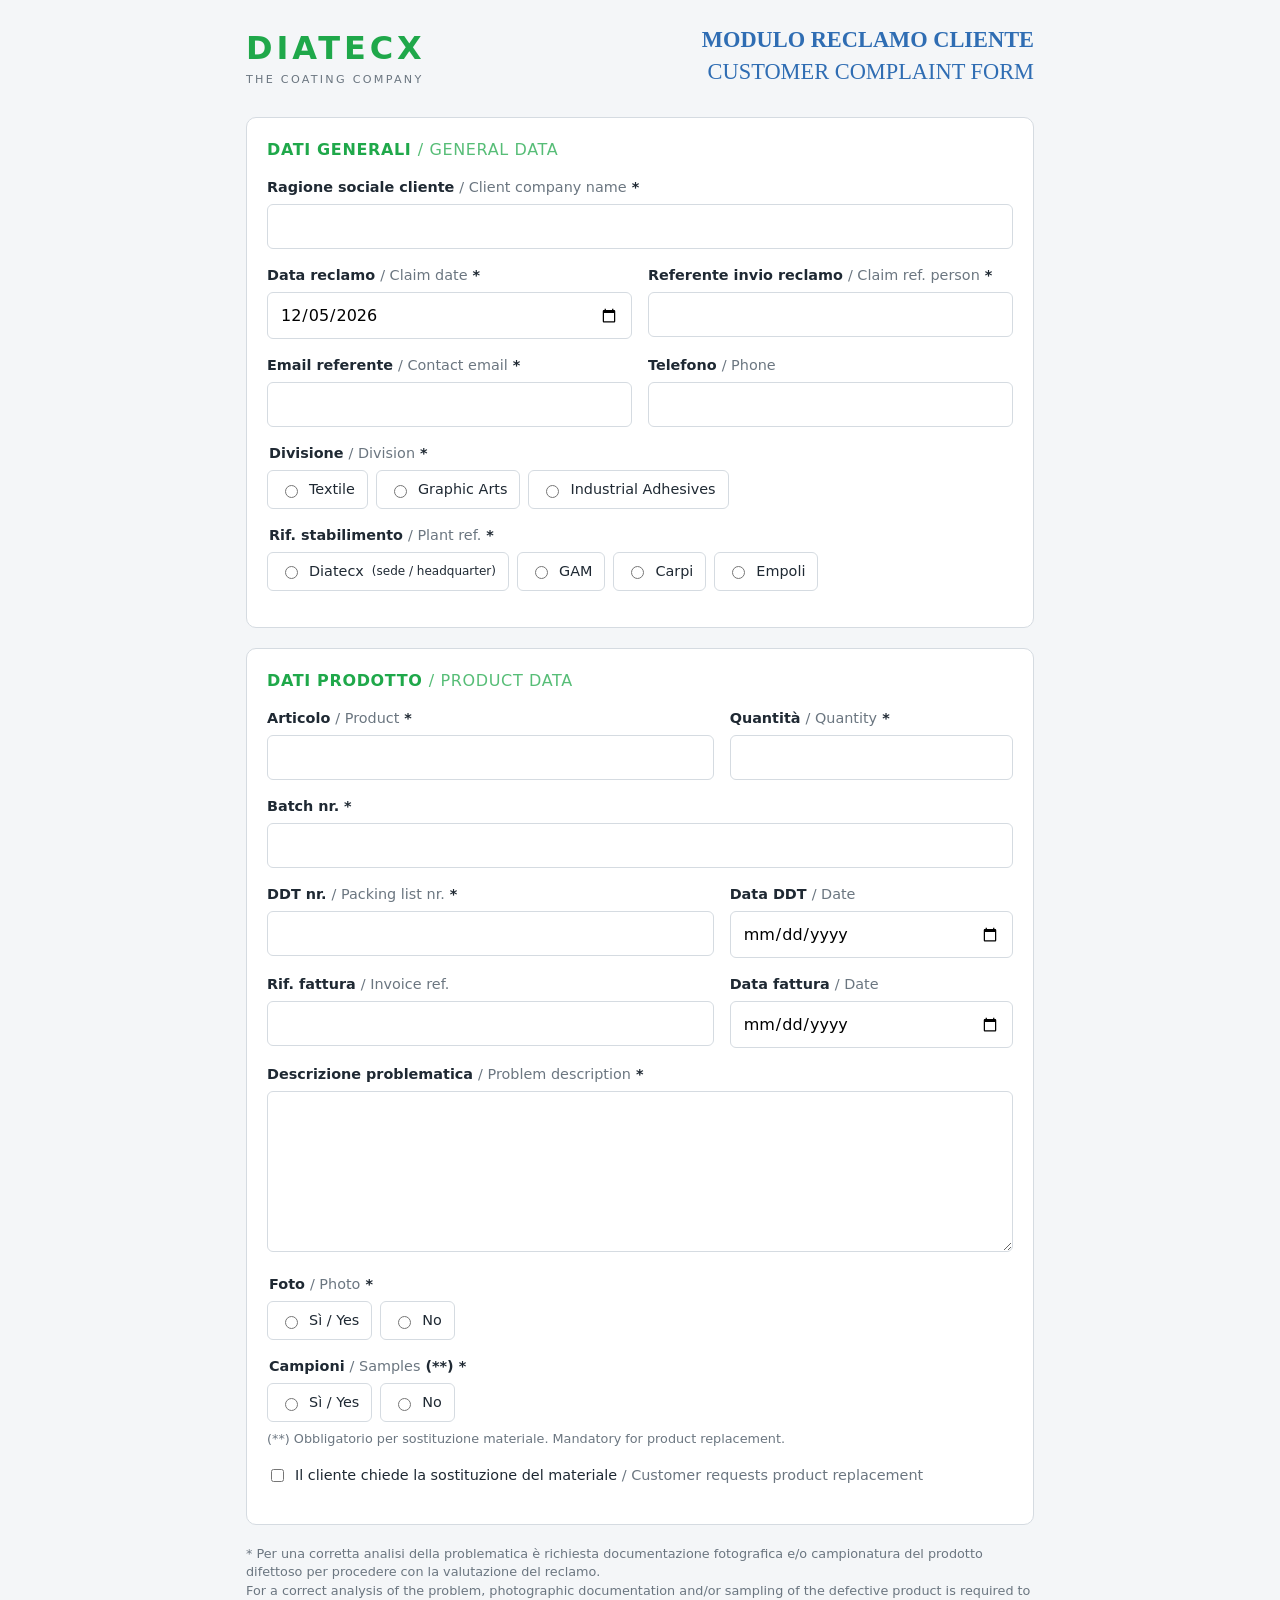
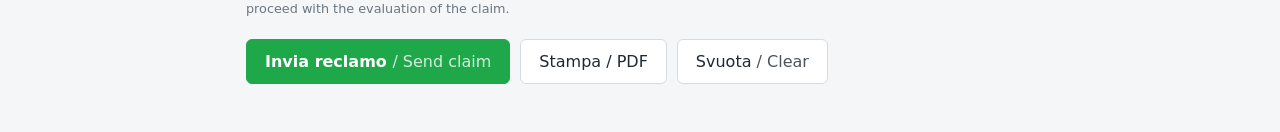
<file: index.html>
<!doctype html>
<html lang="it">
<head>
  <meta charset="utf-8">
  <meta name="viewport" content="width=device-width, initial-scale=1">
  <title>Modulo Reclamo Cliente – Diatecx</title>
  <link rel="stylesheet" href="style.css">
</head>
<body>
  <header class="page-header">
    <div class="brand">
      <span class="brand-name">DIATECX</span>
      <span class="brand-tag">THE COATING COMPANY</span>
    </div>
    <h1>
      Modulo reclamo cliente
      <span class="en">Customer complaint form</span>
    </h1>
  </header>

  <main>
    <form id="claim-form" novalidate>
      <input type="text" name="_honey" class="honeypot" tabindex="-1" autocomplete="off" aria-hidden="true">

      <section>
        <h2>Dati generali <span class="en">/ General data</span></h2>

        <div class="field">
          <label for="company">Ragione sociale cliente <span class="en">/ Client company name</span> *</label>
          <input id="company" name="Ragione sociale" type="text" required autocomplete="organization">
        </div>

        <div class="row">
          <div class="field">
            <label for="claimDate">Data reclamo <span class="en">/ Claim date</span> *</label>
            <input id="claimDate" name="Data reclamo" type="date" required>
          </div>
          <div class="field">
            <label for="contact">Referente invio reclamo <span class="en">/ Claim ref. person</span> *</label>
            <input id="contact" name="Referente" type="text" required autocomplete="name">
          </div>
        </div>

        <div class="row">
          <div class="field">
            <label for="email">Email referente <span class="en">/ Contact email</span> *</label>
            <input id="email" name="email" type="email" required autocomplete="email">
          </div>
          <div class="field">
            <label for="phone">Telefono <span class="en">/ Phone</span></label>
            <input id="phone" name="Telefono" type="tel" autocomplete="tel">
          </div>
        </div>

        <fieldset class="field">
          <legend>Divisione <span class="en">/ Division</span> *</legend>
          <div class="choices">
            <label><input type="radio" name="Divisione" value="Textile" required> Textile</label>
            <label><input type="radio" name="Divisione" value="Graphic Arts"> Graphic Arts</label>
            <label><input type="radio" name="Divisione" value="Industrial Adhesives"> Industrial Adhesives</label>
          </div>
        </fieldset>

        <fieldset class="field">
          <legend>Rif. stabilimento <span class="en">/ Plant ref.</span> *</legend>
          <div class="choices">
            <label><input type="radio" name="Stabilimento" value="Diatecx (sede / headquarter)" required> Diatecx <small>(sede / headquarter)</small></label>
            <label><input type="radio" name="Stabilimento" value="GAM"> GAM</label>
            <label><input type="radio" name="Stabilimento" value="Carpi"> Carpi</label>
            <label><input type="radio" name="Stabilimento" value="Empoli"> Empoli</label>
          </div>
        </fieldset>
      </section>

      <section>
        <h2>Dati prodotto <span class="en">/ Product data</span></h2>

        <div class="row">
          <div class="field grow">
            <label for="product">Articolo <span class="en">/ Product</span> *</label>
            <input id="product" name="Articolo" type="text" required>
          </div>
          <div class="field">
            <label for="quantity">Quantità <span class="en">/ Quantity</span> *</label>
            <input id="quantity" name="Quantità" type="text" inputmode="decimal" required>
          </div>
        </div>

        <div class="field">
          <label for="batch">Batch nr. *</label>
          <input id="batch" name="Batch nr" type="text" required>
        </div>

        <div class="row">
          <div class="field grow">
            <label for="ddt">DDT nr. <span class="en">/ Packing list nr.</span> *</label>
            <input id="ddt" name="DDT nr" type="text" required>
          </div>
          <div class="field">
            <label for="ddtDate">Data DDT <span class="en">/ Date</span></label>
            <input id="ddtDate" name="Data DDT" type="date">
          </div>
        </div>

        <div class="row">
          <div class="field grow">
            <label for="invoice">Rif. fattura <span class="en">/ Invoice ref.</span></label>
            <input id="invoice" name="Fattura nr" type="text">
          </div>
          <div class="field">
            <label for="invoiceDate">Data fattura <span class="en">/ Date</span></label>
            <input id="invoiceDate" name="Data fattura" type="date">
          </div>
        </div>

        <div class="field">
          <label for="description">Descrizione problematica <span class="en">/ Problem description</span> *</label>
          <textarea id="description" name="Descrizione problematica" rows="6" required></textarea>
        </div>

        <fieldset class="field">
          <legend>Foto <span class="en">/ Photo</span> *</legend>
          <div class="choices">
            <label><input type="radio" name="Foto" value="Sì" required> Sì / Yes</label>
            <label><input type="radio" name="Foto" value="No"> No</label>
          </div>
          <div id="photo-upload" class="upload" hidden>
            <label for="photo">Allega una foto <span class="en">/ Attach a photo</span> (max 5 MB)</label>
            <input id="photo" name="attachment" type="file" accept="image/*">
            <div id="photo-preview" class="preview"></div>
          </div>
        </fieldset>

        <fieldset class="field">
          <legend>Campioni <span class="en">/ Samples</span> (**) *</legend>
          <div class="choices">
            <label><input type="radio" name="Campioni" value="Sì" required> Sì / Yes</label>
            <label><input type="radio" name="Campioni" value="No"> No</label>
          </div>
          <p class="hint">(**) Obbligatorio per sostituzione materiale.
            <span class="en">Mandatory for product replacement.</span></p>
        </fieldset>

        <div class="field">
          <label class="check"><input type="checkbox" id="replacement"> <span>Il cliente chiede la sostituzione del materiale <span class="en">/ Customer requests product replacement</span></span></label>
        </div>
      </section>

      <p class="note">
        * Per una corretta analisi della problematica è richiesta documentazione fotografica e/o campionatura
        del prodotto difettoso per procedere con la valutazione del reclamo.<br>
        <span class="en">For a correct analysis of the problem, photographic documentation and/or sampling of
        the defective product is required to proceed with the evaluation of the claim.</span>
      </p>

      <div id="errors" class="errors" role="alert" hidden></div>

      <div class="actions">
        <button type="submit" class="primary">Invia reclamo <span class="en">/ Send claim</span></button>
        <button type="button" id="print-btn">Stampa / PDF</button>
        <button type="reset">Svuota <span class="en">/ Clear</span></button>
      </div>
    </form>
  </main>

  <script src="config.js"></script>
  <script src="script.js"></script>
</body>
</html>
</file>
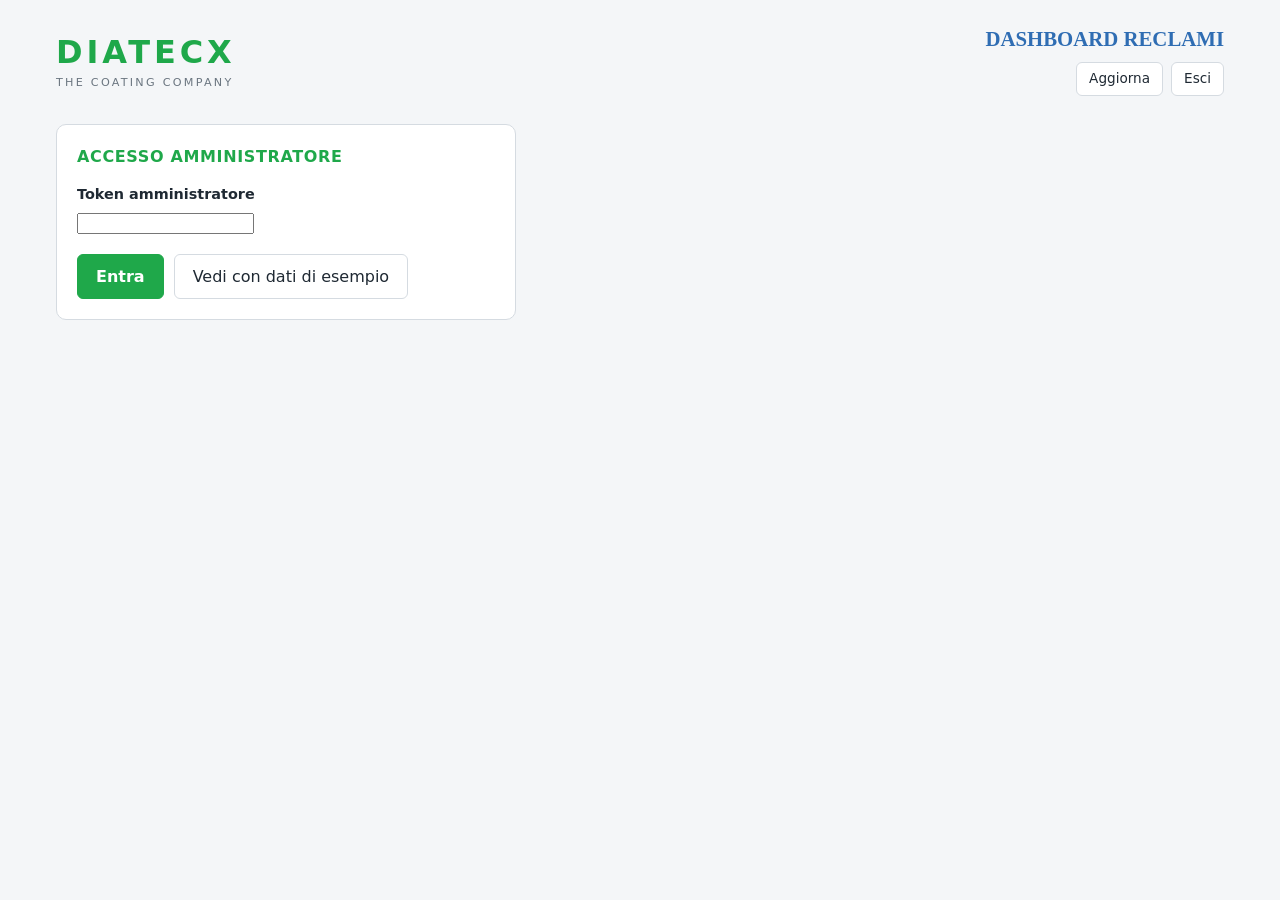
<file: admin.html>
<!doctype html>
<html lang="it">
<head>
  <meta charset="utf-8">
  <meta name="viewport" content="width=device-width, initial-scale=1">
  <meta name="robots" content="noindex">
  <title>Dashboard reclami – Diatecx</title>
  <link rel="stylesheet" href="style.css">
  <link rel="stylesheet" href="admin.css">
</head>
<body class="admin">
  <header class="page-header">
    <div class="brand">
      <span class="brand-name">DIATECX</span>
      <span class="brand-tag">THE COATING COMPANY</span>
    </div>
    <div class="header-right">
      <h1>Dashboard reclami</h1>
      <div id="session" hidden>
        <span id="data-source" class="muted"></span>
        <button type="button" id="refresh-btn">Aggiorna</button>
        <button type="button" id="logout-btn">Esci</button>
      </div>
    </div>
  </header>

  <main>
    <section id="login" class="login">
      <h2>Accesso amministratore</h2>
      <form id="login-form">
        <div class="field">
          <label for="token">Token amministratore</label>
          <input id="token" type="password" autocomplete="current-password" required>
        </div>
        <div id="login-error" class="errors" hidden></div>
        <div class="actions">
          <button type="submit" class="primary">Entra</button>
          <button type="button" id="demo-btn">Vedi con dati di esempio</button>
        </div>
      </form>
    </section>

    <div id="dashboard" hidden>
      <div class="filters">
        <label>Periodo
          <select id="f-period">
            <option value="30">Ultimi 30 giorni</option>
            <option value="90">Ultimi 90 giorni</option>
            <option value="365" selected>Ultimi 12 mesi</option>
            <option value="ytd">Anno in corso</option>
            <option value="all">Tutto</option>
          </select>
        </label>
        <label>Divisione <select id="f-division"><option value="">Tutte</option></select></label>
        <label>Stabilimento <select id="f-plant"><option value="">Tutti</option></select></label>
        <label>Stato <select id="f-status"><option value="">Tutti</option></select></label>
        <label class="grow">Cerca <input id="f-search" type="search" placeholder="Cliente, articolo, batch, ID…"></label>
      </div>

      <div class="kpis" id="kpis"></div>

      <div class="charts">
        <section class="chart wide">
          <h2>Reclami per mese</h2>
          <div id="chart-month" class="vbars"></div>
        </section>
        <section class="chart">
          <h2>Per divisione</h2>
          <div id="chart-division" class="hbars"></div>
        </section>
        <section class="chart">
          <h2>Per stabilimento</h2>
          <div id="chart-plant" class="hbars"></div>
        </section>
        <section class="chart">
          <h2>Per stato</h2>
          <div id="chart-status" class="hbars"></div>
        </section>
        <section class="chart">
          <h2>Clienti con più reclami</h2>
          <div id="chart-client" class="hbars"></div>
        </section>
        <section class="chart">
          <h2>Articoli con più reclami</h2>
          <div id="chart-product" class="hbars"></div>
        </section>
      </div>

      <section class="list">
        <div class="list-head">
          <h2>Reclami <span id="count" class="muted"></span></h2>
          <button type="button" id="export-btn">Esporta CSV</button>
        </div>
        <div class="table-wrap">
          <table id="claims-table">
            <thead>
              <tr>
                <th>ID</th><th>Data</th><th>Cliente</th><th>Articolo</th><th>Batch</th>
                <th>Divisione</th><th>Stabilimento</th><th>Stato</th><th>Giorni</th>
              </tr>
            </thead>
            <tbody></tbody>
          </table>
        </div>
        <div class="actions"><button type="button" id="more-btn" hidden></button></div>
      </section>
    </div>
  </main>

  <dialog id="detail">
    <form method="dialog" class="detail-head">
      <h2 id="detail-title"></h2>
      <button aria-label="Chiudi">✕</button>
    </form>
    <dl id="detail-fields"></dl>
    <div class="detail-edit">
      <div class="field">
        <label for="detail-status">Stato</label>
        <select id="detail-status"></select>
      </div>
      <div class="field">
        <label for="detail-notes">Note interne</label>
        <textarea id="detail-notes" rows="3"></textarea>
      </div>
      <div id="detail-error" class="errors" hidden></div>
      <div class="actions">
        <button type="button" id="detail-save" class="primary">Salva</button>
      </div>
    </div>
  </dialog>

  <div id="tooltip" class="tooltip" role="tooltip" hidden></div>

  <script src="config.js"></script>
  <script src="admin.js"></script>
</body>
</html>
</file>
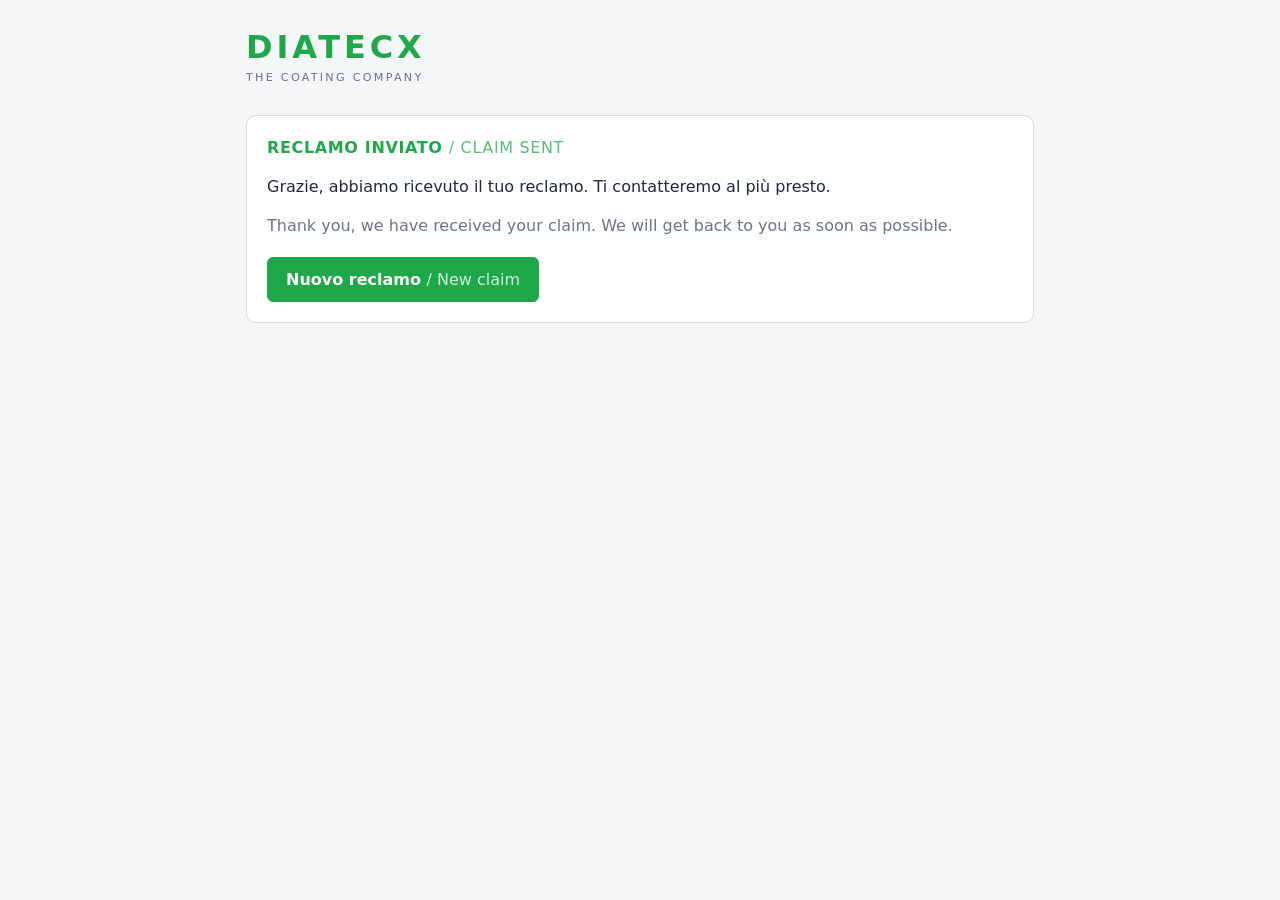
<file: grazie.html>
<!doctype html>
<html lang="it">
<head>
  <meta charset="utf-8">
  <meta name="viewport" content="width=device-width, initial-scale=1">
  <title>Reclamo inviato – Diatecx</title>
  <link rel="stylesheet" href="style.css">
</head>
<body>
  <header class="page-header">
    <div class="brand">
      <span class="brand-name">DIATECX</span>
      <span class="brand-tag">THE COATING COMPANY</span>
    </div>
  </header>
  <main>
    <section>
      <h2>Reclamo inviato <span class="en">/ Claim sent</span></h2>
      <p id="claim-id" hidden>Numero reclamo / Claim number: <strong></strong></p>
      <p>Grazie, abbiamo ricevuto il tuo reclamo. Ti contatteremo al più presto.</p>
      <p class="en">Thank you, we have received your claim. We will get back to you as soon as possible.</p>
      <div class="actions">
        <a class="button" href="index.html">Nuovo reclamo <span class="en">/ New claim</span></a>
      </div>
    </section>
  </main>
  <script>
    const id = new URLSearchParams(location.search).get('id');
    if (id) {
      document.querySelector('#claim-id strong').textContent = id;
      document.getElementById('claim-id').hidden = false;
    }
  </script>
</body>
</html>
</file>
<file: style.css>
:root {
  --green: #1fa84a;
  --blue: #2f6db3;
  --text: #1f2933;
  --muted: #6b7680;
  --border: #d5dbe1;
  --bg: #f4f6f8;
  --card: #ffffff;
  --error: #c62828;
}

* { box-sizing: border-box; }

body {
  margin: 0;
  font-family: system-ui, -apple-system, "Segoe UI", Roboto, Arial, sans-serif;
  color: var(--text);
  background: var(--bg);
  line-height: 1.45;
}

.en { color: var(--muted); font-weight: normal; }

.page-header {
  max-width: 820px;
  margin: 0 auto;
  padding: 24px 16px 8px;
  display: flex;
  flex-wrap: wrap;
  align-items: center;
  justify-content: space-between;
  gap: 16px;
}

.brand { display: flex; flex-direction: column; }
.brand-name {
  font-size: 2rem;
  font-weight: 800;
  letter-spacing: .12em;
  color: var(--green);
}
.brand-tag { font-size: .7rem; letter-spacing: .2em; color: var(--muted); }

h1 {
  margin: 0;
  font-family: Georgia, "Times New Roman", serif;
  font-size: 1.4rem;
  text-transform: uppercase;
  color: var(--blue);
  text-align: right;
}
h1 .en { display: block; color: var(--blue); }

main {
  max-width: 820px;
  margin: 0 auto;
  padding: 0 16px 48px;
}

section {
  background: var(--card);
  border: 1px solid var(--border);
  border-radius: 10px;
  padding: 20px;
  margin-top: 20px;
}

h2 {
  margin: 0 0 16px;
  font-size: 1rem;
  text-transform: uppercase;
  letter-spacing: .04em;
  color: var(--green);
}
h2 .en { color: var(--green); opacity: .75; }

.field { margin-bottom: 16px; min-width: 0; }
.row { display: flex; flex-wrap: wrap; gap: 0 16px; }
.row > .field { flex: 1 1 200px; }
.row > .field.grow { flex: 2 1 280px; }

label, legend { display: block; font-size: .9rem; font-weight: 600; margin-bottom: 6px; }
fieldset { border: 0; padding: 0; margin: 0 0 16px; }

input[type=text], input[type=email], input[type=tel], input[type=date], textarea {
  width: 100%;
  padding: 10px 12px;
  font: inherit;
  border: 1px solid var(--border);
  border-radius: 6px;
  background: #fff;
}
input:focus, textarea:focus { outline: 2px solid var(--blue); outline-offset: 0; border-color: var(--blue); }
textarea { resize: vertical; }

.choices { display: flex; flex-wrap: wrap; gap: 8px; }
.choices label, label.check {
  display: inline-flex;
  align-items: center;
  gap: 8px;
  font-weight: normal;
  padding: 8px 12px;
  border: 1px solid var(--border);
  border-radius: 6px;
  cursor: pointer;
  margin: 0;
}
.choices label:has(input:checked) { border-color: var(--green); background: #eaf7ee; }
label.check { border: 0; padding: 0; }

.invalid input[type=text], .invalid input[type=email], .invalid input[type=date],
.invalid textarea, .invalid .choices label { border-color: var(--error); }

.upload { margin-top: 12px; }
.preview { display: flex; flex-wrap: wrap; gap: 8px; margin-top: 8px; }
.preview img { width: 90px; height: 90px; object-fit: cover; border-radius: 6px; border: 1px solid var(--border); }

.hint, .note { font-size: .8rem; color: var(--muted); margin: 8px 0 0; }
.note { margin-top: 20px; }

.errors {
  margin-top: 16px;
  padding: 12px 16px;
  border: 1px solid var(--error);
  border-radius: 6px;
  color: var(--error);
  background: #fdecea;
}

.actions { display: flex; flex-wrap: wrap; gap: 10px; margin-top: 20px; }
button, a.button {
  font: inherit;
  color: inherit;
  text-decoration: none;
  padding: 10px 18px;
  border-radius: 6px;
  border: 1px solid var(--border);
  background: #fff;
  cursor: pointer;
}
button .en, a.button .en { color: inherit; opacity: .8; }
button.primary, a.button { background: var(--green); border-color: var(--green); color: #fff; font-weight: 600; }
button:disabled { opacity: .6; cursor: wait; }
.honeypot { display: none; }
button:hover, a.button:hover { filter: brightness(.95); }


@media (max-width: 560px) {
  h1 { text-align: left; font-size: 1.15rem; }
}

@media print {
  body { background: #fff; }
  section { border: 0; padding: 0; }
  .actions, .errors, .upload input[type=file] { display: none !important; }
}
</file>
<file: admin.css>
body.admin .page-header,
body.admin main { max-width: 1200px; }

.header-right { display: flex; flex-direction: column; align-items: flex-end; gap: 8px; }
.header-right h1 { font-size: 1.3rem; }
#session { display: flex; align-items: center; gap: 8px; flex-wrap: wrap; justify-content: flex-end; }
#session button { padding: 6px 12px; font-size: .85rem; }
.muted { color: var(--muted); font-size: .85rem; font-weight: normal; }

.login { max-width: 460px; }

select {
  font: inherit;
  padding: 8px 10px;
  border: 1px solid var(--border);
  border-radius: 6px;
  background: #fff;
}

/* Filtri: una riga sopra ai grafici */
.filters {
  display: flex;
  flex-wrap: wrap;
  gap: 12px;
  margin-top: 20px;
  padding: 12px 16px;
  background: var(--card);
  border: 1px solid var(--border);
  border-radius: 10px;
}
.filters label { display: flex; flex-direction: column; gap: 4px; margin: 0; font-size: .8rem; }
.filters label.grow { flex: 1 1 200px; }
.filters input[type=search] { padding: 8px 10px; font: inherit; border: 1px solid var(--border); border-radius: 6px; }

/* KPI */
.kpis {
  display: grid;
  grid-template-columns: repeat(auto-fit, minmax(170px, 1fr));
  gap: 12px;
  margin-top: 20px;
}
.kpi {
  background: var(--card);
  border: 1px solid var(--border);
  border-radius: 10px;
  padding: 16px;
}
.kpi .label { font-size: .8rem; color: var(--muted); }
.kpi .value { font-size: 2rem; font-weight: 700; line-height: 1.2; margin-top: 4px; font-variant-numeric: tabular-nums; }
.kpi .sub { font-size: .8rem; color: var(--muted); margin-top: 2px; }

/* Grafici */
.charts {
  display: grid;
  grid-template-columns: repeat(auto-fit, minmax(300px, 1fr));
  gap: 0 20px;
}
.chart.wide { grid-column: 1 / -1; }
.chart h2, .list h2 { color: var(--text); text-transform: none; letter-spacing: 0; font-size: 1rem; }
.empty { color: var(--muted); font-size: .9rem; }

.hbars { display: flex; flex-direction: column; gap: 8px; }
.hbar { display: grid; grid-template-columns: minmax(90px, 38%) 1fr; align-items: center; gap: 10px; font-size: .85rem; }
.hbar .name { overflow: hidden; text-overflow: ellipsis; white-space: nowrap; }
.hbar .track { display: flex; align-items: center; gap: 8px; }
.hbar .bar { height: 14px; min-width: 2px; background: var(--green); border-radius: 0 4px 4px 0; }
.hbar .num { font-variant-numeric: tabular-nums; color: var(--text); }
.hbar:hover .bar, .vbar:hover .bar { filter: brightness(.85); }

.vbars { display: flex; align-items: flex-end; gap: 2px; height: 200px; padding-top: 18px; border-bottom: 1px solid var(--border); }
.vbar { flex: 1; height: 100%; display: flex; flex-direction: column; justify-content: flex-end; align-items: center; position: relative; cursor: default; }
.vbar .bar { width: 100%; max-width: 48px; background: var(--green); border-radius: 4px 4px 0 0; }
.vbar .num { font-size: .75rem; color: var(--muted); margin-bottom: 2px; font-variant-numeric: tabular-nums; }
.vlabels { display: flex; gap: 2px; margin-top: 6px; }
.vlabels span { flex: 1; text-align: center; font-size: .72rem; color: var(--muted); white-space: nowrap; overflow: hidden; }

.tooltip {
  position: fixed;
  z-index: 10;
  pointer-events: none;
  background: var(--text);
  color: #fff;
  font-size: .8rem;
  padding: 6px 10px;
  border-radius: 6px;
  box-shadow: 0 2px 8px rgba(0, 0, 0, .2);
}

/* Tabella */
.list-head { display: flex; justify-content: space-between; align-items: center; gap: 12px; }
.list-head h2 { margin: 0; }
.table-wrap { overflow-x: auto; margin-top: 12px; }
table { width: 100%; border-collapse: collapse; font-size: .85rem; }
th, td { text-align: left; padding: 8px 10px; border-bottom: 1px solid var(--border); white-space: nowrap; }
th { font-size: .75rem; text-transform: uppercase; color: var(--muted); }
tbody tr { cursor: pointer; }
tbody tr:hover { background: var(--bg); }
td.num { text-align: right; font-variant-numeric: tabular-nums; }

.badge { display: inline-flex; align-items: center; gap: 6px; }
.badge::before { content: ""; width: 8px; height: 8px; border-radius: 50%; background: var(--dot); }
.status-aperto { --dot: #eda100; }
.status-in-lavorazione { --dot: #2a78d6; }
.status-chiuso-accolto { --dot: #1fa84a; }
.status-chiuso-respinto { --dot: #8a8f94; }

/* Dettaglio */
dialog {
  width: min(680px, calc(100vw - 32px));
  max-height: calc(100vh - 32px);
  border: 0;
  border-radius: 10px;
  padding: 20px;
}
dialog::backdrop { background: rgba(0, 0, 0, .4); }
.detail-head { display: flex; justify-content: space-between; align-items: center; }
.detail-head h2 { margin: 0; color: var(--text); text-transform: none; }
.detail-head button { border: 0; font-size: 1.1rem; }
dl { display: grid; grid-template-columns: minmax(120px, 35%) 1fr; gap: 6px 12px; font-size: .9rem; }
dt { color: var(--muted); }
dd { margin: 0; white-space: pre-wrap; overflow-wrap: anywhere; }
.detail-edit { border-top: 1px solid var(--border); padding-top: 12px; }
.detail-edit select { width: 100%; }

@media (max-width: 560px) {
  .header-right { align-items: flex-start; }
  dl { grid-template-columns: 1fr; }
  dd { margin-bottom: 6px; }
}
</file>
